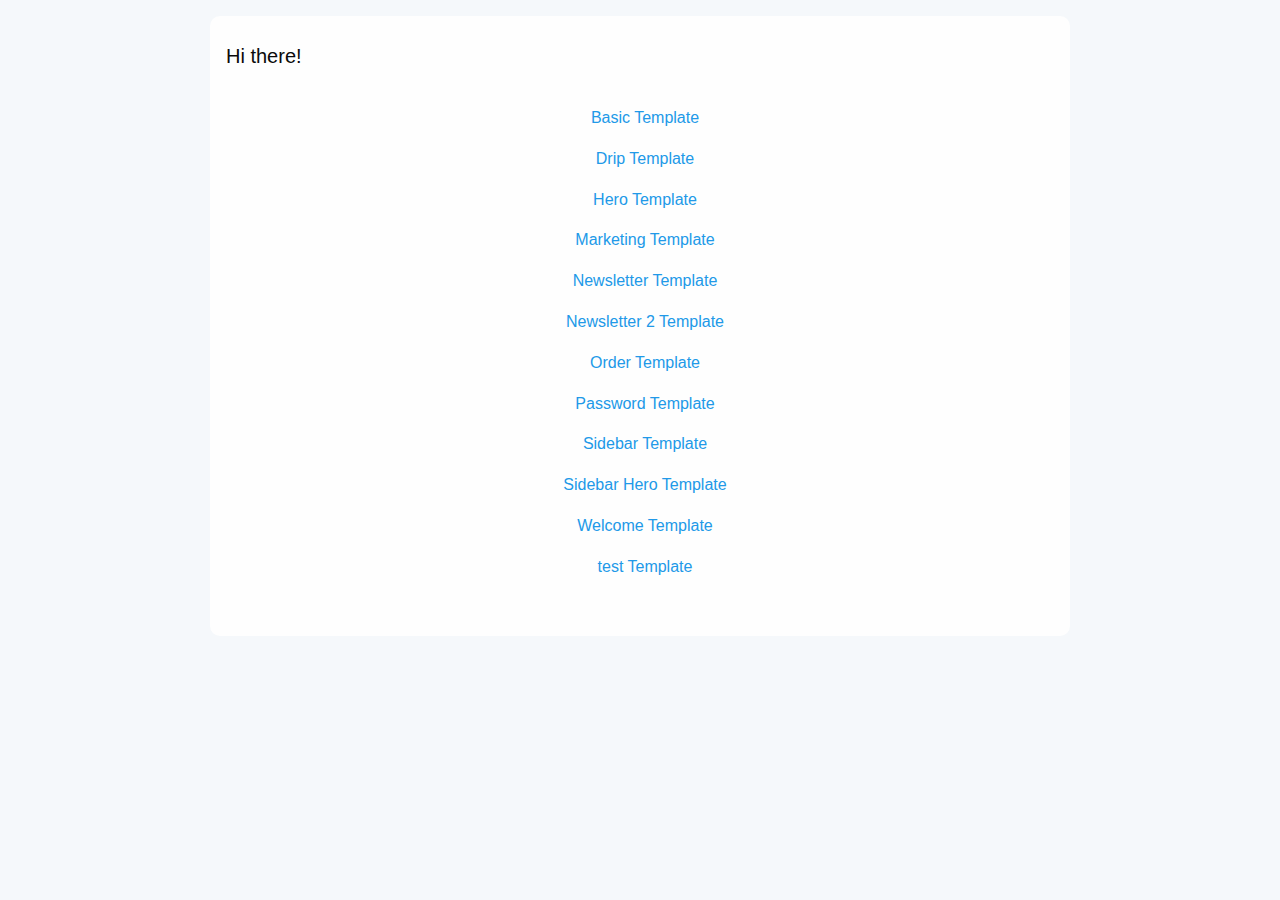
<file: index.html>
<!DOCTYPE html PUBLIC "-//W3C//DTD XHTML 1.0 Transitional//EN"
  "http://www.w3.org/TR/xhtml1/DTD/xhtml1-transitional.dtd">

<html xmlns="http://www.w3.org/1999/xhtml" lang="en" xml:lang="en">
<head>
  <link rel="stylesheet" type="text/css" href="css/app.css">
  <meta http-equiv="Content-Type" content="text/html; charset=utf-8">
  <meta name="viewport" content="width=device-width">
  <title>My Email Templates</title>
  <!-- <style> -->
</head>
<body>
  <span class="preheader"></span>
  <table class="body">
    <tr>
      <td class="center" align="center" valign="top">
        <center data-parsed>

            
            <table class="spacer float-center"><tbody><tr><td height="16px" style="font-size:16px;line-height:16px;">&#xA0;</td></tr></tbody></table> 
            
            <table align="center" class="container float-center"><tbody><tr><td>
            
              <table class="spacer"><tbody><tr><td height="24px" style="font-size:24px;line-height:24px;">&#xA0;</td></tr></tbody></table> 
              
              <table class="row"><tbody><tr>
                <th class="small-12 large-12 columns first last"><table><tr><th>
            
                <p class="lead">Hi there!</p>
                
            
                <table class="spacer"><tbody><tr><td height="16px" style="font-size:16px;line-height:16px;">&#xA0;</td></tr></tbody></table> 
            
                <center data-parsed>
                  <table align="center" class="menu vertical float-center"><tr><td><table><tr>
                    <th class="menu-item float-center"><a href="basic.html" target="_blank">Basic Template</a></th>
                    <th class="menu-item float-center"><a href="drip.html" target="_blank">Drip Template</a></th>
                    <th class="menu-item float-center"><a href="hero.html" target="_blank">Hero Template</a></th>
                    <th class="menu-item float-center"><a href="marketing.html" target="_blank">Marketing Template</a></th>
                    <th class="menu-item float-center"><a href="newsletter.html" target="_blank">Newsletter Template</a></th>
                    <th class="menu-item float-center"><a href="newsletter-2.html" target="_blank">Newsletter 2 Template</a></th>
                    <th class="menu-item float-center"><a href="order.html" target="_blank">Order Template</a></th>
                    <th class="menu-item float-center"><a href="password.html" target="_blank">Password Template</a></th>
                    <th class="menu-item float-center"><a href="sidebar.html" target="_blank">Sidebar Template</a></th>
                    <th class="menu-item float-center"><a href="sidebar-hero.html" target="_blank">Sidebar Hero Template</a></th>
                    <th class="menu-item float-center"><a href="welcome.html" target="_blank">Welcome Template</a></th>
                    <th class="menu-item float-center"><a href="test-mail.html" target="_blank">test Template</a></th>
                  </tr></table></td></tr></table>
                </center>
            
                <table class="spacer"><tbody><tr><td height="16px" style="font-size:16px;line-height:16px;">&#xA0;</td></tr></tbody></table> 
            
            
            
            
                <table class="spacer"><tbody><tr><td height="16px" style="font-size:16px;line-height:16px;">&#xA0;</td></tr></tbody></table> 
            
                </th>
<th class="expander"></th></tr></table></th>
              </tr></tbody></table>
            </td></tr></tbody></table>
            
            <table class="spacer float-center"><tbody><tr><td height="16px" style="font-size:16px;line-height:16px;">&#xA0;</td></tr></tbody></table> 
           
            
            <table class="spacer float-center"><tbody><tr><td height="16px" style="font-size:16px;line-height:16px;">&#xA0;</td></tr></tbody></table> 
            
            

        </center>
      </td>
    </tr>
  </table>
  <!-- prevent Gmail on iOS font size manipulation -->
  <div style="display:none; white-space:nowrap; font:15px courier; line-height:0;"> &nbsp; &nbsp; &nbsp; &nbsp; &nbsp; &nbsp; &nbsp; &nbsp; &nbsp; &nbsp; &nbsp; &nbsp; &nbsp; &nbsp; &nbsp; &nbsp; &nbsp; &nbsp; &nbsp; &nbsp; &nbsp; &nbsp; &nbsp; &nbsp; &nbsp; &nbsp; &nbsp; &nbsp; &nbsp; &nbsp; </div>
</body>
</html>
</file>
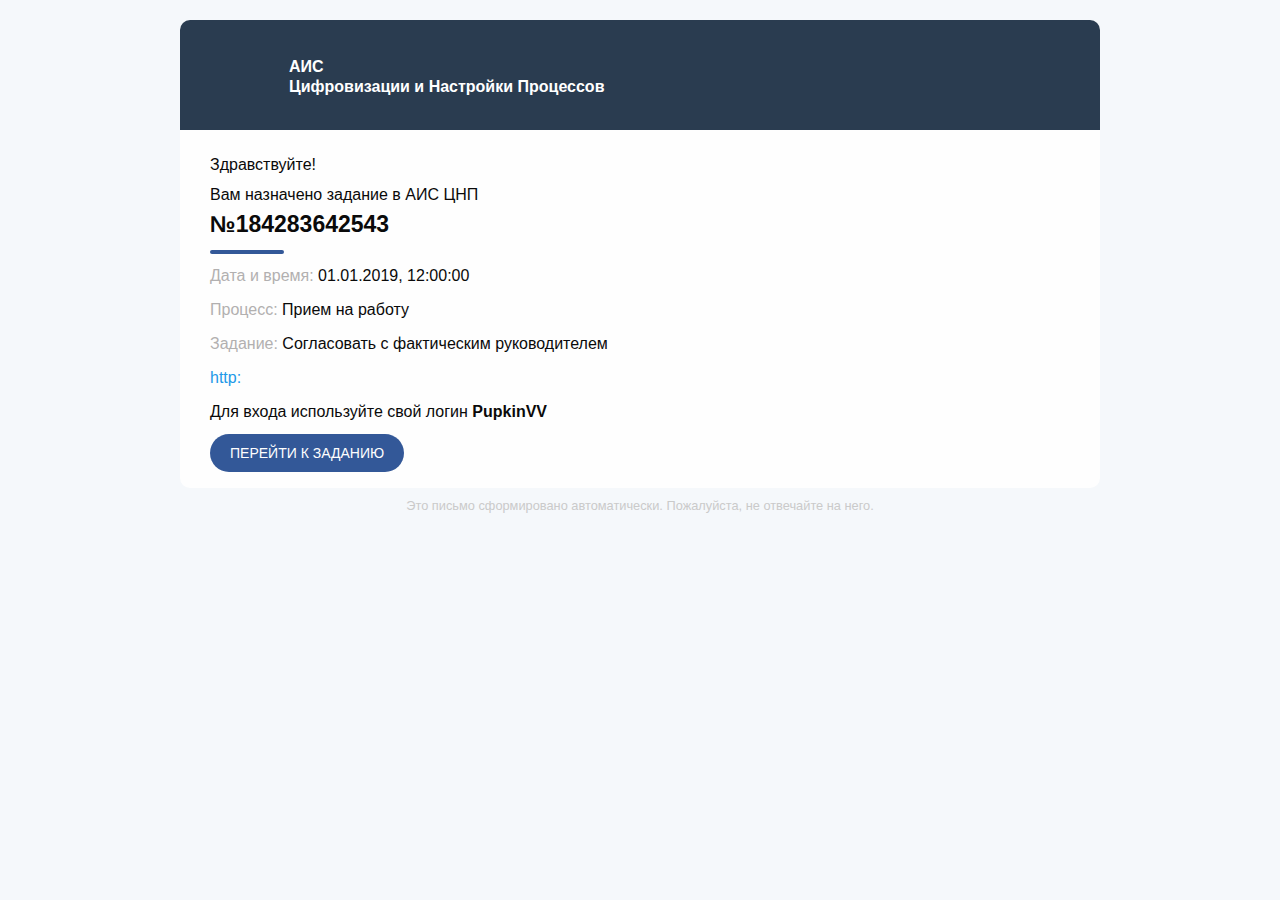
<file: test-mail.html>
<!DOCTYPE html PUBLIC "-//W3C//DTD XHTML 1.0 Transitional//EN"
"http://www.w3.org/TR/xhtml1/DTD/xhtml1-transitional.dtd">

<html xmlns="http://www.w3.org/1999/xhtml" lang="en" xml:lang="en">
  <head>
    <link rel="stylesheet" type="text/css" href="css/app.css">
    <meta http-equiv="Content-Type" content="text/html; charset=utf-8">
    <meta name="viewport" content="width=device-width">
    <title>My Test Email Template Subject</title>
    <!-- <style> -->
  </head>
  <body>
    <span class="preheader"></span>
    <table class="body">
      <tr>
        <td class="center" align="center" valign="top">
          <center data-parsed>
            
            
            <table class="spacer float-center"><tbody><tr><td height="20px" style="font-size:20px;line-height:20px;">&#xA0;</td></tr></tbody></table>   
            <table align="center" class="container float-center"><tbody><tr><td>
              <table class="wrapper header" align="center"><tr><td class="wrapper-inner">
                <table align="center" class="container"><tbody><tr><td>
                  <table class="row collapse"><tbody><tr>
                    <th class="small-2 large-1 columns first"><table><tr><th>
                     <div class="header__logo "></div>
                    </th></tr></table></th>
                    <th class="text-left header__column small-10 large-11 columns last"><table><tr><th>
                      <p class="header__text">АИС</p>
                      <p class="header__text">Цифровизации и Настройки Процессов</p>
                    </th></tr></table></th>
                  </tr></tbody></table>
                </td></tr></tbody></table>
              </td></tr></table>
              
              <table class="row"><tbody><tr>
                <th class="heading small-12 large-12 columns first last"><table><tr><th>
                  <h1 class="heading__title">Здравствуйте!</h1>
                  <p class="heading__subtitle">Вам назначено задание в АИС ЦНП</p>
                  <p class="heading__number heading__number_bold">№184283642543</p>
                  <p class="heading__line-after"></p>
                </th>
<th class="expander"></th></tr></table></th>
              </tr></tbody></table>
            <table class="row"><tbody><tr>
              <th class="content-mail small-12 large-12 columns first last"><table><tr><th>
                <p class="content-mail__text"><span class="content-mail__text_light-gray">Дата и время:</span> 01.01.2019, 12:00:00 </p>
                <p class="content-mail__text"><span class="content-mail__text_light-gray">Процесс:</span> Прием на работу </p>
                <p class="content-mail__text"><span class="content-mail__text_light-gray">Задание:</span> Согласовать с фактическим руководителем </p>
                <a class="content-mail__link" href="">http:</a>
                <p class="content-mail__text content-mail__text_last-child">Для входа используйте свой логин <span class="content-mail__text_bold">PupkinVV</span></p>
                <table class="button content-mail__button success radius small"><tr><td><table><tr><td><a href="#">ПЕРЕЙТИ К ЗАДАНИЮ</a></td></tr></table></td></tr></table>
            
              </th>
<th class="expander"></th></tr></table></th>
            </tr></tbody></table>
            </td></tr></tbody></table>
              
            <table class="spacer float-center"><tbody><tr><td height="10px" style="font-size:10px;line-height:10px;">&#xA0;</td></tr></tbody></table> 
                <small align="center" class="float-center">Это письмо сформировано автоматически. Пожалуйста, не отвечайте на него.</small>
            <table class="spacer float-center"><tbody><tr><td height="20px" style="font-size:20px;line-height:20px;">&#xA0;</td></tr></tbody></table>   
          </center>
        </td>
      </tr>
    </table>
    <!-- prevent Gmail on iOS font size manipulation -->
   <div style="display:none; white-space:nowrap; font:15px courier; line-height:0;"> &nbsp; &nbsp; &nbsp; &nbsp; &nbsp; &nbsp; &nbsp; &nbsp; &nbsp; &nbsp; &nbsp; &nbsp; &nbsp; &nbsp; &nbsp; &nbsp; &nbsp; &nbsp; &nbsp; &nbsp; &nbsp; &nbsp; &nbsp; &nbsp; &nbsp; &nbsp; &nbsp; &nbsp; &nbsp; &nbsp; </div>
  </body>
</html>
</file>
<file: css/app.css>
.container {
  border-radius: 10px !important;
  margin: 0 !important; }

.header {
  background: #2A3C50 !important;
  border-top-left-radius: 10px !important;
  border-top-right-radius: 10px !important; }
  .header .wrapper-inner {
    padding: 20px 30px !important; }

.header__logo {
  width: 52px !important;
  height: 70px !important;
  background-repeat: no-repeat;
  background-size: 100%; }

.header__text {
  font-weight: bold;
  font-size: 16px;
  line-height: 18px;
  margin: 0 !important;
  padding-top: 2px !important; }

.header__column {
  padding-top: 16px; }

.heading {
  padding: 20px 30px  0 !important; }

.heading__title,
.heading__subtitle {
  font-size: 16px;
  line-height: 30px;
  margin: 0; }

.heading__number {
  font-size: 23px;
  margin: 0; }
  .heading__number_bold {
    font-weight: bold; }

.heading__line-after {
  margin-top: 10px;
  width: 74px;
  height: 4px;
  background: #335898;
  border-radius: 3px; }

.content-mail {
  padding: 0 30px 0 !important; }

.content-mail__text {
  line-height: 24px; }
  .content-mail__text_light-gray {
    color: #b2b0b0; }
  .content-mail__text_bold {
    font-weight: bold; }
  .content-mail__text_last-child {
    margin-top: 10px; }

.content-mail__link {
  line-height: 24px; }

.content-mail__button {
  color: #ffffff !important; }

.wrapper {
  width: 100%; }

#outlook a {
  padding: 0; }

body {
  width: 100% !important;
  min-width: 100%;
  -webkit-text-size-adjust: 100%;
  -ms-text-size-adjust: 100%;
  margin: 0;
  Margin: 0;
  padding: 0;
  -moz-box-sizing: border-box;
  -webkit-box-sizing: border-box;
  box-sizing: border-box; }

.ExternalClass {
  width: 100%; }
  .ExternalClass,
  .ExternalClass p,
  .ExternalClass span,
  .ExternalClass font,
  .ExternalClass td,
  .ExternalClass div {
    line-height: 100%; }

#backgroundTable {
  margin: 0;
  Margin: 0;
  padding: 0;
  width: 100% !important;
  line-height: 100% !important; }

img {
  outline: none;
  text-decoration: none;
  -ms-interpolation-mode: bicubic;
  width: auto;
  max-width: 100%;
  clear: both;
  display: block; }

center {
  width: 100%;
  min-width: 860px; }

a img {
  border: none; }

p {
  margin: 0 0 0 10px;
  Margin: 0 0 0 10px; }

table {
  border-spacing: 0;
  border-collapse: collapse; }

td {
  word-wrap: break-word;
  -webkit-hyphens: auto;
  -moz-hyphens: auto;
  hyphens: auto;
  border-collapse: collapse !important; }

table, tr, td {
  padding: 0;
  vertical-align: top;
  text-align: left; }

@media only screen {
  html {
    min-height: 100%;
    background: #F2F2F2; } }

table.body {
  background: #F2F2F2;
  height: 100%;
  width: 100%; }

table.container {
  background: #fefefe;
  width: 860px;
  margin: 0 auto;
  Margin: 0 auto;
  text-align: inherit; }

table.row {
  padding: 0;
  width: 100%;
  position: relative; }

table.spacer {
  width: 100%; }
  table.spacer td {
    mso-line-height-rule: exactly; }

table.container table.row {
  display: table; }

td.columns,
td.column,
th.columns,
th.column {
  margin: 0 auto;
  Margin: 0 auto;
  padding-left: 16px;
  padding-bottom: 16px; }
  td.columns .column,
  td.columns .columns,
  td.column .column,
  td.column .columns,
  th.columns .column,
  th.columns .columns,
  th.column .column,
  th.column .columns {
    padding-left: 0 !important;
    padding-right: 0 !important; }
    td.columns .column center,
    td.columns .columns center,
    td.column .column center,
    td.column .columns center,
    th.columns .column center,
    th.columns .columns center,
    th.column .column center,
    th.column .columns center {
      min-width: none !important; }

td.columns.last,
td.column.last,
th.columns.last,
th.column.last {
  padding-right: 16px; }

td.columns table:not(.button),
td.column table:not(.button),
th.columns table:not(.button),
th.column table:not(.button) {
  width: 100%; }

td.large-1,
th.large-1 {
  width: 55.66667px;
  padding-left: 8px;
  padding-right: 8px; }

td.large-1.first,
th.large-1.first {
  padding-left: 16px; }

td.large-1.last,
th.large-1.last {
  padding-right: 16px; }

.collapse > tbody > tr > td.large-1,
.collapse > tbody > tr > th.large-1 {
  padding-right: 0;
  padding-left: 0;
  width: 71.66667px; }

.collapse td.large-1.first,
.collapse th.large-1.first,
.collapse td.large-1.last,
.collapse th.large-1.last {
  width: 79.66667px; }

td.large-1 center,
th.large-1 center {
  min-width: 23.66667px; }

.body .columns td.large-1,
.body .column td.large-1,
.body .columns th.large-1,
.body .column th.large-1 {
  width: 8.33333%; }

td.large-2,
th.large-2 {
  width: 127.33333px;
  padding-left: 8px;
  padding-right: 8px; }

td.large-2.first,
th.large-2.first {
  padding-left: 16px; }

td.large-2.last,
th.large-2.last {
  padding-right: 16px; }

.collapse > tbody > tr > td.large-2,
.collapse > tbody > tr > th.large-2 {
  padding-right: 0;
  padding-left: 0;
  width: 143.33333px; }

.collapse td.large-2.first,
.collapse th.large-2.first,
.collapse td.large-2.last,
.collapse th.large-2.last {
  width: 151.33333px; }

td.large-2 center,
th.large-2 center {
  min-width: 95.33333px; }

.body .columns td.large-2,
.body .column td.large-2,
.body .columns th.large-2,
.body .column th.large-2 {
  width: 16.66667%; }

td.large-3,
th.large-3 {
  width: 199px;
  padding-left: 8px;
  padding-right: 8px; }

td.large-3.first,
th.large-3.first {
  padding-left: 16px; }

td.large-3.last,
th.large-3.last {
  padding-right: 16px; }

.collapse > tbody > tr > td.large-3,
.collapse > tbody > tr > th.large-3 {
  padding-right: 0;
  padding-left: 0;
  width: 215px; }

.collapse td.large-3.first,
.collapse th.large-3.first,
.collapse td.large-3.last,
.collapse th.large-3.last {
  width: 223px; }

td.large-3 center,
th.large-3 center {
  min-width: 167px; }

.body .columns td.large-3,
.body .column td.large-3,
.body .columns th.large-3,
.body .column th.large-3 {
  width: 25%; }

td.large-4,
th.large-4 {
  width: 270.66667px;
  padding-left: 8px;
  padding-right: 8px; }

td.large-4.first,
th.large-4.first {
  padding-left: 16px; }

td.large-4.last,
th.large-4.last {
  padding-right: 16px; }

.collapse > tbody > tr > td.large-4,
.collapse > tbody > tr > th.large-4 {
  padding-right: 0;
  padding-left: 0;
  width: 286.66667px; }

.collapse td.large-4.first,
.collapse th.large-4.first,
.collapse td.large-4.last,
.collapse th.large-4.last {
  width: 294.66667px; }

td.large-4 center,
th.large-4 center {
  min-width: 238.66667px; }

.body .columns td.large-4,
.body .column td.large-4,
.body .columns th.large-4,
.body .column th.large-4 {
  width: 33.33333%; }

td.large-5,
th.large-5 {
  width: 342.33333px;
  padding-left: 8px;
  padding-right: 8px; }

td.large-5.first,
th.large-5.first {
  padding-left: 16px; }

td.large-5.last,
th.large-5.last {
  padding-right: 16px; }

.collapse > tbody > tr > td.large-5,
.collapse > tbody > tr > th.large-5 {
  padding-right: 0;
  padding-left: 0;
  width: 358.33333px; }

.collapse td.large-5.first,
.collapse th.large-5.first,
.collapse td.large-5.last,
.collapse th.large-5.last {
  width: 366.33333px; }

td.large-5 center,
th.large-5 center {
  min-width: 310.33333px; }

.body .columns td.large-5,
.body .column td.large-5,
.body .columns th.large-5,
.body .column th.large-5 {
  width: 41.66667%; }

td.large-6,
th.large-6 {
  width: 414px;
  padding-left: 8px;
  padding-right: 8px; }

td.large-6.first,
th.large-6.first {
  padding-left: 16px; }

td.large-6.last,
th.large-6.last {
  padding-right: 16px; }

.collapse > tbody > tr > td.large-6,
.collapse > tbody > tr > th.large-6 {
  padding-right: 0;
  padding-left: 0;
  width: 430px; }

.collapse td.large-6.first,
.collapse th.large-6.first,
.collapse td.large-6.last,
.collapse th.large-6.last {
  width: 438px; }

td.large-6 center,
th.large-6 center {
  min-width: 382px; }

.body .columns td.large-6,
.body .column td.large-6,
.body .columns th.large-6,
.body .column th.large-6 {
  width: 50%; }

td.large-7,
th.large-7 {
  width: 485.66667px;
  padding-left: 8px;
  padding-right: 8px; }

td.large-7.first,
th.large-7.first {
  padding-left: 16px; }

td.large-7.last,
th.large-7.last {
  padding-right: 16px; }

.collapse > tbody > tr > td.large-7,
.collapse > tbody > tr > th.large-7 {
  padding-right: 0;
  padding-left: 0;
  width: 501.66667px; }

.collapse td.large-7.first,
.collapse th.large-7.first,
.collapse td.large-7.last,
.collapse th.large-7.last {
  width: 509.66667px; }

td.large-7 center,
th.large-7 center {
  min-width: 453.66667px; }

.body .columns td.large-7,
.body .column td.large-7,
.body .columns th.large-7,
.body .column th.large-7 {
  width: 58.33333%; }

td.large-8,
th.large-8 {
  width: 557.33333px;
  padding-left: 8px;
  padding-right: 8px; }

td.large-8.first,
th.large-8.first {
  padding-left: 16px; }

td.large-8.last,
th.large-8.last {
  padding-right: 16px; }

.collapse > tbody > tr > td.large-8,
.collapse > tbody > tr > th.large-8 {
  padding-right: 0;
  padding-left: 0;
  width: 573.33333px; }

.collapse td.large-8.first,
.collapse th.large-8.first,
.collapse td.large-8.last,
.collapse th.large-8.last {
  width: 581.33333px; }

td.large-8 center,
th.large-8 center {
  min-width: 525.33333px; }

.body .columns td.large-8,
.body .column td.large-8,
.body .columns th.large-8,
.body .column th.large-8 {
  width: 66.66667%; }

td.large-9,
th.large-9 {
  width: 629px;
  padding-left: 8px;
  padding-right: 8px; }

td.large-9.first,
th.large-9.first {
  padding-left: 16px; }

td.large-9.last,
th.large-9.last {
  padding-right: 16px; }

.collapse > tbody > tr > td.large-9,
.collapse > tbody > tr > th.large-9 {
  padding-right: 0;
  padding-left: 0;
  width: 645px; }

.collapse td.large-9.first,
.collapse th.large-9.first,
.collapse td.large-9.last,
.collapse th.large-9.last {
  width: 653px; }

td.large-9 center,
th.large-9 center {
  min-width: 597px; }

.body .columns td.large-9,
.body .column td.large-9,
.body .columns th.large-9,
.body .column th.large-9 {
  width: 75%; }

td.large-10,
th.large-10 {
  width: 700.66667px;
  padding-left: 8px;
  padding-right: 8px; }

td.large-10.first,
th.large-10.first {
  padding-left: 16px; }

td.large-10.last,
th.large-10.last {
  padding-right: 16px; }

.collapse > tbody > tr > td.large-10,
.collapse > tbody > tr > th.large-10 {
  padding-right: 0;
  padding-left: 0;
  width: 716.66667px; }

.collapse td.large-10.first,
.collapse th.large-10.first,
.collapse td.large-10.last,
.collapse th.large-10.last {
  width: 724.66667px; }

td.large-10 center,
th.large-10 center {
  min-width: 668.66667px; }

.body .columns td.large-10,
.body .column td.large-10,
.body .columns th.large-10,
.body .column th.large-10 {
  width: 83.33333%; }

td.large-11,
th.large-11 {
  width: 772.33333px;
  padding-left: 8px;
  padding-right: 8px; }

td.large-11.first,
th.large-11.first {
  padding-left: 16px; }

td.large-11.last,
th.large-11.last {
  padding-right: 16px; }

.collapse > tbody > tr > td.large-11,
.collapse > tbody > tr > th.large-11 {
  padding-right: 0;
  padding-left: 0;
  width: 788.33333px; }

.collapse td.large-11.first,
.collapse th.large-11.first,
.collapse td.large-11.last,
.collapse th.large-11.last {
  width: 796.33333px; }

td.large-11 center,
th.large-11 center {
  min-width: 740.33333px; }

.body .columns td.large-11,
.body .column td.large-11,
.body .columns th.large-11,
.body .column th.large-11 {
  width: 91.66667%; }

td.large-12,
th.large-12 {
  width: 844px;
  padding-left: 8px;
  padding-right: 8px; }

td.large-12.first,
th.large-12.first {
  padding-left: 16px; }

td.large-12.last,
th.large-12.last {
  padding-right: 16px; }

.collapse > tbody > tr > td.large-12,
.collapse > tbody > tr > th.large-12 {
  padding-right: 0;
  padding-left: 0;
  width: 860px; }

.collapse td.large-12.first,
.collapse th.large-12.first,
.collapse td.large-12.last,
.collapse th.large-12.last {
  width: 868px; }

td.large-12 center,
th.large-12 center {
  min-width: 812px; }

.body .columns td.large-12,
.body .column td.large-12,
.body .columns th.large-12,
.body .column th.large-12 {
  width: 100%; }

td.large-offset-1,
td.large-offset-1.first,
td.large-offset-1.last,
th.large-offset-1,
th.large-offset-1.first,
th.large-offset-1.last {
  padding-left: 87.66667px; }

td.large-offset-2,
td.large-offset-2.first,
td.large-offset-2.last,
th.large-offset-2,
th.large-offset-2.first,
th.large-offset-2.last {
  padding-left: 159.33333px; }

td.large-offset-3,
td.large-offset-3.first,
td.large-offset-3.last,
th.large-offset-3,
th.large-offset-3.first,
th.large-offset-3.last {
  padding-left: 231px; }

td.large-offset-4,
td.large-offset-4.first,
td.large-offset-4.last,
th.large-offset-4,
th.large-offset-4.first,
th.large-offset-4.last {
  padding-left: 302.66667px; }

td.large-offset-5,
td.large-offset-5.first,
td.large-offset-5.last,
th.large-offset-5,
th.large-offset-5.first,
th.large-offset-5.last {
  padding-left: 374.33333px; }

td.large-offset-6,
td.large-offset-6.first,
td.large-offset-6.last,
th.large-offset-6,
th.large-offset-6.first,
th.large-offset-6.last {
  padding-left: 446px; }

td.large-offset-7,
td.large-offset-7.first,
td.large-offset-7.last,
th.large-offset-7,
th.large-offset-7.first,
th.large-offset-7.last {
  padding-left: 517.66667px; }

td.large-offset-8,
td.large-offset-8.first,
td.large-offset-8.last,
th.large-offset-8,
th.large-offset-8.first,
th.large-offset-8.last {
  padding-left: 589.33333px; }

td.large-offset-9,
td.large-offset-9.first,
td.large-offset-9.last,
th.large-offset-9,
th.large-offset-9.first,
th.large-offset-9.last {
  padding-left: 661px; }

td.large-offset-10,
td.large-offset-10.first,
td.large-offset-10.last,
th.large-offset-10,
th.large-offset-10.first,
th.large-offset-10.last {
  padding-left: 732.66667px; }

td.large-offset-11,
td.large-offset-11.first,
td.large-offset-11.last,
th.large-offset-11,
th.large-offset-11.first,
th.large-offset-11.last {
  padding-left: 804.33333px; }

td.expander,
th.expander {
  visibility: hidden;
  width: 0;
  padding: 0 !important; }

table.container.radius {
  border-radius: 0;
  border-collapse: separate; }

.block-grid {
  width: 100%;
  max-width: 860px; }
  .block-grid td {
    display: inline-block;
    padding: 8px; }

.up-2 td {
  width: 414px !important; }

.up-3 td {
  width: 270px !important; }

.up-4 td {
  width: 199px !important; }

.up-5 td {
  width: 156px !important; }

.up-6 td {
  width: 127px !important; }

.up-7 td {
  width: 106px !important; }

.up-8 td {
  width: 91px !important; }

table.text-center,
th.text-center,
td.text-center,
h1.text-center,
h2.text-center,
h3.text-center,
h4.text-center,
h5.text-center,
h6.text-center,
p.text-center,
span.text-center {
  text-align: center; }

table.text-left,
th.text-left,
td.text-left,
h1.text-left,
h2.text-left,
h3.text-left,
h4.text-left,
h5.text-left,
h6.text-left,
p.text-left,
span.text-left {
  text-align: left; }

table.text-right,
th.text-right,
td.text-right,
h1.text-right,
h2.text-right,
h3.text-right,
h4.text-right,
h5.text-right,
h6.text-right,
p.text-right,
span.text-right {
  text-align: right; }

span.text-center {
  display: block;
  width: 100%;
  text-align: center; }

@media only screen and (max-width: 876px) {
  .small-float-center {
    margin: 0 auto !important;
    float: none !important;
    text-align: center !important; }
  .small-text-center {
    text-align: center !important; }
  .small-text-left {
    text-align: left !important; }
  .small-text-right {
    text-align: right !important; } }

img.float-left {
  float: left;
  text-align: left; }

img.float-right {
  float: right;
  text-align: right; }

img.float-center,
img.text-center {
  margin: 0 auto;
  Margin: 0 auto;
  float: none;
  text-align: center; }

table.float-center,
td.float-center,
th.float-center {
  margin: 0 auto;
  Margin: 0 auto;
  float: none;
  text-align: center; }

.hide-for-large {
  display: none !important;
  mso-hide: all;
  overflow: hidden;
  max-height: 0;
  font-size: 0;
  width: 0;
  line-height: 0; }
  @media only screen and (max-width: 876px) {
    .hide-for-large {
      display: block !important;
      width: auto !important;
      overflow: visible !important;
      max-height: none !important;
      font-size: inherit !important;
      line-height: inherit !important; } }

table.body table.container .hide-for-large * {
  mso-hide: all; }

@media only screen and (max-width: 876px) {
  table.body table.container .hide-for-large,
  table.body table.container .row.hide-for-large {
    display: table !important;
    width: 100% !important; } }

@media only screen and (max-width: 876px) {
  table.body table.container .callout-inner.hide-for-large {
    display: table-cell !important;
    width: 100% !important; } }

@media only screen and (max-width: 876px) {
  table.body table.container .show-for-large {
    display: none !important;
    width: 0;
    mso-hide: all;
    overflow: hidden; } }

body,
table.body,
h1,
h2,
h3,
h4,
h5,
h6,
p,
td,
th,
a {
  color: #0a0a0a;
  font-family: Helvetica, Arial, sans-serif;
  font-weight: normal;
  padding: 0;
  margin: 0;
  Margin: 0;
  text-align: left;
  line-height: 1.3; }

h1,
h2,
h3,
h4,
h5,
h6 {
  color: inherit;
  word-wrap: normal;
  font-family: Helvetica, Arial, sans-serif;
  font-weight: normal;
  margin-bottom: 10px;
  Margin-bottom: 10px; }

h1 {
  font-size: 34px; }

h2 {
  font-size: 30px; }

h3 {
  font-size: 28px; }

h4 {
  font-size: 24px; }

h5 {
  font-size: 20px; }

h6 {
  font-size: 18px; }

body,
table.body,
p,
td,
th {
  font-size: 16px;
  line-height: 1.3; }

p {
  margin-bottom: 10px;
  Margin-bottom: 10px; }
  p.lead {
    font-size: 20px;
    line-height: 1.6; }
  p.subheader {
    margin-top: 4px;
    margin-bottom: 8px;
    Margin-top: 4px;
    Margin-bottom: 8px;
    font-weight: normal;
    line-height: 1.4;
    color: #8a8a8a; }

small {
  font-size: 80%;
  color: #cacaca; }

a {
  color: #2199e8;
  text-decoration: none; }
  a:hover {
    color: #147dc2; }
  a:active {
    color: #147dc2; }
  a:visited {
    color: #2199e8; }

h1 a,
h1 a:visited,
h2 a,
h2 a:visited,
h3 a,
h3 a:visited,
h4 a,
h4 a:visited,
h5 a,
h5 a:visited,
h6 a,
h6 a:visited {
  color: #2199e8; }

pre {
  background: #f3f3f3;
  margin: 30px 0;
  Margin: 30px 0; }
  pre code {
    color: #cacaca; }
    pre code span.callout {
      color: #8a8a8a;
      font-weight: bold; }
    pre code span.callout-strong {
      color: #ff6908;
      font-weight: bold; }

table.hr {
  width: 100%; }
  table.hr th {
    height: 0;
    max-width: 860px;
    border-top: 0;
    border-right: 0;
    border-bottom: 1px solid #0a0a0a;
    border-left: 0;
    margin: 20px auto;
    Margin: 20px auto;
    clear: both; }

.stat {
  font-size: 40px;
  line-height: 1; }
  p + .stat {
    margin-top: -16px;
    Margin-top: -16px; }

span.preheader {
  display: none !important;
  visibility: hidden;
  mso-hide: all !important;
  font-size: 1px;
  color: #F2F2F2;
  line-height: 1px;
  max-height: 0px;
  max-width: 0px;
  opacity: 0;
  overflow: hidden; }

table.button {
  width: auto;
  margin: 0 0 16px 0;
  Margin: 0 0 16px 0; }
  table.button table td {
    text-align: left;
    color: #fefefe;
    background: #2199e8;
    border: 2px solid #2199e8; }
    table.button table td a {
      font-family: Helvetica, Arial, sans-serif;
      font-size: 16px;
      font-weight: 500;
      color: #fefefe;
      text-decoration: none;
      display: inline-block;
      padding: 8px 16px 8px 16px;
      border: 0 solid #2199e8;
      border-radius: 25px; }
  table.button.radius table td {
    border-radius: 25px;
    border: none; }
  table.button.rounded table td {
    border-radius: 500px;
    border: none; }

table.button:hover table tr td a,
table.button:active table tr td a,
table.button table tr td a:visited,
table.button.tiny:hover table tr td a,
table.button.tiny:active table tr td a,
table.button.tiny table tr td a:visited,
table.button.small:hover table tr td a,
table.button.small:active table tr td a,
table.button.small table tr td a:visited,
table.button.large:hover table tr td a,
table.button.large:active table tr td a,
table.button.large table tr td a:visited {
  color: #fefefe; }

table.button.tiny table td,
table.button.tiny table a {
  padding: 4px 8px 4px 8px; }

table.button.tiny table a {
  font-size: 10px;
  font-weight: normal; }

table.button.small table td,
table.button.small table a {
  padding: 5px 10px 5px 10px;
  font-size: 14px; }

table.button.large table a {
  padding: 10px 20px 10px 20px;
  font-size: 20px; }

table.button.expand,
table.button.expanded {
  width: 100% !important; }
  table.button.expand table,
  table.button.expanded table {
    width: 100%; }
    table.button.expand table a,
    table.button.expanded table a {
      text-align: center;
      width: 100%;
      padding-left: 0;
      padding-right: 0; }
  table.button.expand center,
  table.button.expanded center {
    min-width: 0; }

table.button:hover table td,
table.button:visited table td,
table.button:active table td {
  background: #147dc2;
  color: #fefefe; }

table.button:hover table a,
table.button:visited table a,
table.button:active table a {
  border: 0 solid #147dc2; }

table.button.secondary table td {
  background: #777777;
  color: #fefefe;
  border: 0px solid #777777; }

table.button.secondary table a {
  color: #fefefe;
  border: 0 solid #777777; }

table.button.secondary:hover table td {
  background: #919191;
  color: #fefefe; }

table.button.secondary:hover table a {
  border: 0 solid #919191; }

table.button.secondary:hover table td a {
  color: #fefefe; }

table.button.secondary:active table td a {
  color: #fefefe; }

table.button.secondary table td a:visited {
  color: #fefefe; }

table.button.success table td {
  background: #335898;
  border: 0px solid #335898; }

table.button.success table a {
  border: 0 solid #335898; }

table.button.success:hover table td {
  background: #264272; }

table.button.success:hover table a {
  border: 0 solid #264272; }

table.button.alert table td {
  background: #ec5840;
  border: 0px solid #ec5840; }

table.button.alert table a {
  border: 0 solid #ec5840; }

table.button.alert:hover table td {
  background: #e23317; }

table.button.alert:hover table a {
  border: 0 solid #e23317; }

table.button.warning table td {
  background: #ffae00;
  border: 0px solid #ffae00; }

table.button.warning table a {
  border: 0px solid #ffae00; }

table.button.warning:hover table td {
  background: #cc8b00; }

table.button.warning:hover table a {
  border: 0px solid #cc8b00; }

table.callout {
  margin-bottom: 16px;
  Margin-bottom: 16px; }

th.callout-inner {
  width: 100%;
  border: 1px solid #cbcbcb;
  padding: 10px;
  background: #fefefe; }
  th.callout-inner.primary {
    background: #def0fc;
    border: 1px solid #444444;
    color: #0a0a0a; }
  th.callout-inner.secondary {
    background: #ebebeb;
    border: 1px solid #444444;
    color: #0a0a0a; }
  th.callout-inner.success {
    background: #dde5f3;
    border: 1px solid #192c4c;
    color: #fefefe; }
  th.callout-inner.warning {
    background: #fff3d9;
    border: 1px solid #996800;
    color: #fefefe; }
  th.callout-inner.alert {
    background: #fce6e2;
    border: 1px solid #b42912;
    color: #fefefe; }

.thumbnail {
  border: solid 4px #fefefe;
  box-shadow: 0 0 0 1px rgba(10, 10, 10, 0.2);
  display: inline-block;
  line-height: 0;
  max-width: 100%;
  transition: box-shadow 200ms ease-out;
  border-radius: 25px;
  margin-bottom: 16px; }
  .thumbnail:hover, .thumbnail:focus {
    box-shadow: 0 0 6px 1px rgba(33, 153, 232, 0.5); }

table.menu {
  width: 860px; }
  table.menu td.menu-item,
  table.menu th.menu-item {
    padding: 10px;
    padding-right: 10px; }
    table.menu td.menu-item a,
    table.menu th.menu-item a {
      color: #2199e8; }

table.menu.vertical td.menu-item,
table.menu.vertical th.menu-item {
  padding: 10px;
  padding-right: 0;
  display: block; }
  table.menu.vertical td.menu-item a,
  table.menu.vertical th.menu-item a {
    width: 100%; }

table.menu.vertical td.menu-item table.menu.vertical td.menu-item,
table.menu.vertical td.menu-item table.menu.vertical th.menu-item,
table.menu.vertical th.menu-item table.menu.vertical td.menu-item,
table.menu.vertical th.menu-item table.menu.vertical th.menu-item {
  padding-left: 10px; }

table.menu.text-center a {
  text-align: center; }

.menu[align="center"] {
  width: auto !important; }

body.outlook p {
  display: inline !important; }

@media only screen and (max-width: 876px) {
  table.body img {
    width: auto;
    height: auto; }
  table.body center {
    min-width: 0 !important; }
  table.body .container {
    width: 95% !important; }
  table.body .columns,
  table.body .column {
    height: auto !important;
    -moz-box-sizing: border-box;
    -webkit-box-sizing: border-box;
    box-sizing: border-box;
    padding-left: 16px !important;
    padding-right: 16px !important; }
    table.body .columns .column,
    table.body .columns .columns,
    table.body .column .column,
    table.body .column .columns {
      padding-left: 0 !important;
      padding-right: 0 !important; }
  table.body .collapse .columns,
  table.body .collapse .column {
    padding-left: 0 !important;
    padding-right: 0 !important; }
  td.small-1,
  th.small-1 {
    display: inline-block !important;
    width: 8.33333% !important; }
  td.small-2,
  th.small-2 {
    display: inline-block !important;
    width: 16.66667% !important; }
  td.small-3,
  th.small-3 {
    display: inline-block !important;
    width: 25% !important; }
  td.small-4,
  th.small-4 {
    display: inline-block !important;
    width: 33.33333% !important; }
  td.small-5,
  th.small-5 {
    display: inline-block !important;
    width: 41.66667% !important; }
  td.small-6,
  th.small-6 {
    display: inline-block !important;
    width: 50% !important; }
  td.small-7,
  th.small-7 {
    display: inline-block !important;
    width: 58.33333% !important; }
  td.small-8,
  th.small-8 {
    display: inline-block !important;
    width: 66.66667% !important; }
  td.small-9,
  th.small-9 {
    display: inline-block !important;
    width: 75% !important; }
  td.small-10,
  th.small-10 {
    display: inline-block !important;
    width: 83.33333% !important; }
  td.small-11,
  th.small-11 {
    display: inline-block !important;
    width: 91.66667% !important; }
  td.small-12,
  th.small-12 {
    display: inline-block !important;
    width: 100% !important; }
  .columns td.small-12,
  .column td.small-12,
  .columns th.small-12,
  .column th.small-12 {
    display: block !important;
    width: 100% !important; }
  table.body td.small-offset-1,
  table.body th.small-offset-1 {
    margin-left: 8.33333% !important;
    Margin-left: 8.33333% !important; }
  table.body td.small-offset-2,
  table.body th.small-offset-2 {
    margin-left: 16.66667% !important;
    Margin-left: 16.66667% !important; }
  table.body td.small-offset-3,
  table.body th.small-offset-3 {
    margin-left: 25% !important;
    Margin-left: 25% !important; }
  table.body td.small-offset-4,
  table.body th.small-offset-4 {
    margin-left: 33.33333% !important;
    Margin-left: 33.33333% !important; }
  table.body td.small-offset-5,
  table.body th.small-offset-5 {
    margin-left: 41.66667% !important;
    Margin-left: 41.66667% !important; }
  table.body td.small-offset-6,
  table.body th.small-offset-6 {
    margin-left: 50% !important;
    Margin-left: 50% !important; }
  table.body td.small-offset-7,
  table.body th.small-offset-7 {
    margin-left: 58.33333% !important;
    Margin-left: 58.33333% !important; }
  table.body td.small-offset-8,
  table.body th.small-offset-8 {
    margin-left: 66.66667% !important;
    Margin-left: 66.66667% !important; }
  table.body td.small-offset-9,
  table.body th.small-offset-9 {
    margin-left: 75% !important;
    Margin-left: 75% !important; }
  table.body td.small-offset-10,
  table.body th.small-offset-10 {
    margin-left: 83.33333% !important;
    Margin-left: 83.33333% !important; }
  table.body td.small-offset-11,
  table.body th.small-offset-11 {
    margin-left: 91.66667% !important;
    Margin-left: 91.66667% !important; }
  table.body table.columns td.expander,
  table.body table.columns th.expander {
    display: none !important; }
  table.body .right-text-pad,
  table.body .text-pad-right {
    padding-left: 10px !important; }
  table.body .left-text-pad,
  table.body .text-pad-left {
    padding-right: 10px !important; }
  table.menu {
    width: 100% !important; }
    table.menu td,
    table.menu th {
      width: auto !important;
      display: inline-block !important; }
    table.menu.vertical td,
    table.menu.vertical th, table.menu.small-vertical td,
    table.menu.small-vertical th {
      display: block !important; }
  table.menu[align="center"] {
    width: auto !important; }
  table.button.small-expand,
  table.button.small-expanded {
    width: 100% !important; }
    table.button.small-expand table,
    table.button.small-expanded table {
      width: 100%; }
      table.button.small-expand table a,
      table.button.small-expanded table a {
        text-align: center !important;
        width: 100% !important;
        padding-left: 0 !important;
        padding-right: 0 !important; }
    table.button.small-expand center,
    table.button.small-expanded center {
      min-width: 0; } }

body,
html,
.body {
  background: #f5f8fb !important; }

.container.header {
  background: #f3f3f3; }

.body-drip {
  border-top: 8px solid #663399; }

.header {
  background: #8a8a8a; }

.header .columns {
  padding-bottom: 0; }

.header p {
  color: #fff;
  padding-top: 15px; }

.header .wrapper-inner {
  padding: 20px; }

.header .container {
  background: transparent; }

table.button.facebook table td {
  background: #3B5998 !important;
  border-color: #3B5998; }

table.button.twitter table td {
  background: #1daced !important;
  border-color: #1daced; }

table.button.google table td {
  background: #DB4A39 !important;
  border-color: #DB4A39; }

.wrapper.secondary {
  background: #f3f3f3; }

/*# sourceMappingURL=[data-uri] */
</file>
